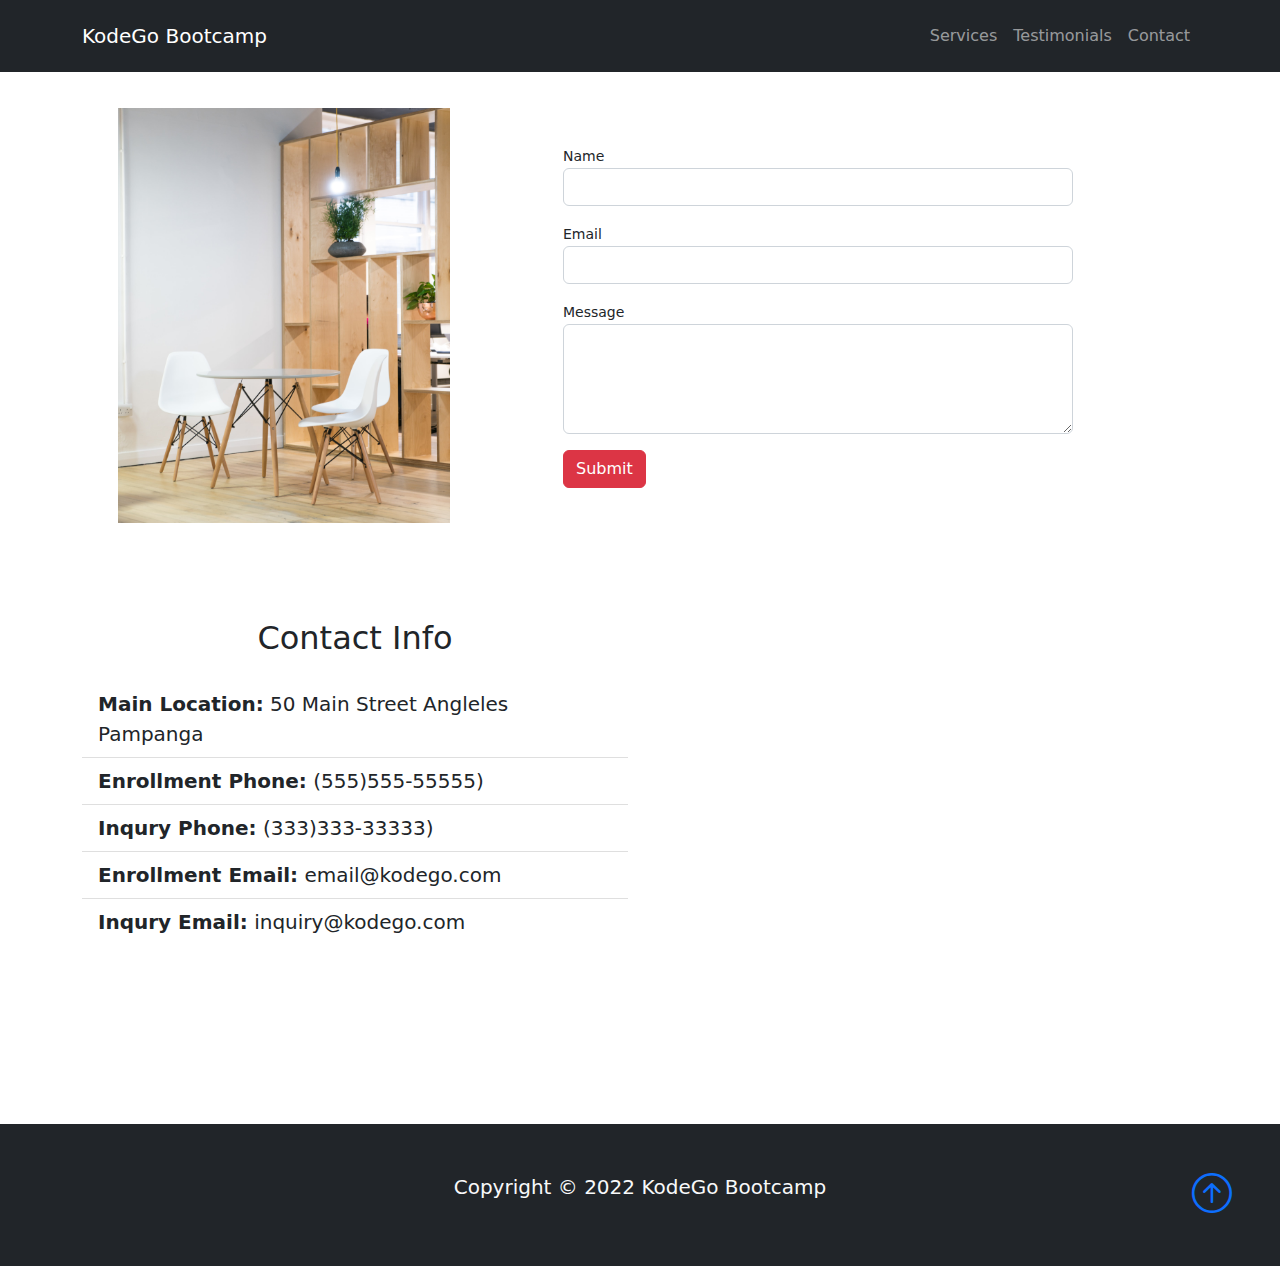
<file: contact.html>
<!DOCTYPE html>
<html lang="en">
  <head>
    <!-- ---- Meta Tags ---- -->
    <meta charset="UTF-8" />
    <meta http-equiv="X-UA-Compatible" content="IE=edge" />
    <meta name="viewport" content="width=device-width, initial-scale=1.0" />

    <!-- ---- Bootstrap CSS ---- -->
    <link rel="stylesheet" href="css/bootstrap.min.css" />

    <!-- ---- Bootstrap Icon ---- -->
    <link
      rel="stylesheet"
      href="https://cdn.jsdelivr.net/npm/bootstrap-icons@1.3.0/font/bootstrap-icons.css"
    />

    <!-- ---- Custom CSS ---- -->
    <link rel="stylesheet" href="css/style.css" />

    <title>KodeGo Bootcamp</title>
  </head>
  <body>
    <!-- ---- Nav Bar ---- -->
    <nav class="navbar navbar-expand-lg bg-dark py-3 navbar-dark fixed-top">
      <div class="container">
        <a href="index.html" class="navbar-brand">KodeGo Bootcamp</a>
        <button
          class="navbar-toggler"
          type="button"
          data-bs-toggle="collapse"
          data-bs-target="#navmenu"
        >
          <span class="navbar-toggler-icon"></span>
        </button>

        <div id="navmenu" class="collapse navbar-collapse">
          <ul class="navbar-nav ms-auto">
            <li class="nav-item">
              <a href="services.html" class="nav-link">Services</a>
            </li>
            <li class="nav-item">
              <a href="testimonials.html" class="nav-link">Testimonials</a>
            </li>
            <li class="nav-item">
              <a href="contact.html" class="nav-link">Contact</a>
            </li>
          </ul>
        </div>
      </div>
    </nav>

    <!-- ---- Contact section ---- -->
    <section>
      <div class="container p-5">
        <div class="row align-items-center">
          <div class="col-lg-4">
            <img src="img/cntact.jpg" alt="image" class="w-100" />
          </div>
          <div class="col-lg-6 offset-lg-1">
            <form>
              <div class="mb-3">
                <small>Name</small>
                <input type="text" class="form-control" id="inputName" />
              </div>
              <div class="mb-3">
                <small>Email</small>
                <input type="email" class="form-control" id="inputEmail" />
              </div>
              <div class="mb-3">
                <small>Message</small>
                <textarea
                  name="message"
                  class="form-control"
                  id="message"
                  cols="30"
                  rows="4"
                ></textarea>
              </div>
              <button type="submit" class="btn btn-danger">Submit</button>
            </form>
          </div>
        </div>
      </div>
    </section>

    <!-- ---- Contact Details and Map ---- -->
    <section class="p-5">
      <div class="container">
        <div class="row">
          <div class="col-md-6">
            <h2 class="text-center mb-4">Contact Info</h2>

            <ul class="list-group list-group-flush lead">
              <li class="list-group-item">
                <span class="fw-bold">Main Location:</span> 50 Main Street
                Angleles Pampanga
              </li>
              <li class="list-group-item">
                <span class="fw-bold">Enrollment Phone:</span> (555)555-55555)
              </li>
              <li class="list-group-item">
                <span class="fw-bold">Inqury Phone:</span> (333)333-33333)
              </li>
              <li class="list-group-item">
                <span class="fw-bold">Enrollment Email:</span> email@kodego.com
              </li>
              <li class="list-group-item">
                <span class="fw-bold">Inqury Email:</span> inquiry@kodego.com
              </li>
            </ul>
          </div>

          <div class="col-md-6">
            <div class="d-none d-md-block">
              <iframe
                src="https://www.google.com/maps/embed?pb=!1m14!1m12!1m3!1d3736.2673937790646!2d125.4537706051797!3d7.190852557017306!2m3!1f0!2f0!3f0!3m2!1i1024!2i768!4f13.1!5e0!3m2!1sen!2sph!4v1659751170183!5m2!1sen!2sph"
                width="600"
                height="450"
                style="border: 0"
                allowfullscreen=""
                loading="lazy"
                referrerpolicy="no-referrer-when-downgrade"
              ></iframe>
            </div>
          </div>
        </div>
      </div>
    </section>

    <!-- ---- Footer---- -->
    <footer class="p-5 bg-dark position-relative">
      <div class="container">
        <div class="d-flex justify-content-center">
          <p class="lead text-light">Copyright &copy; 2022 KodeGo Bootcamp</p>
        </div>

        <a href="#" class="position-absolute bottom-0 end-0 p-5">
          <i class="bi bi-arrow-up-circle h1"></i
        ></a>
      </div>
    </footer>

    <!-- ---- Bootstrap JS ---- -->
    <script src="js/bootstrap.bundle.min.js"></script>
  </body>
</html>
</file>
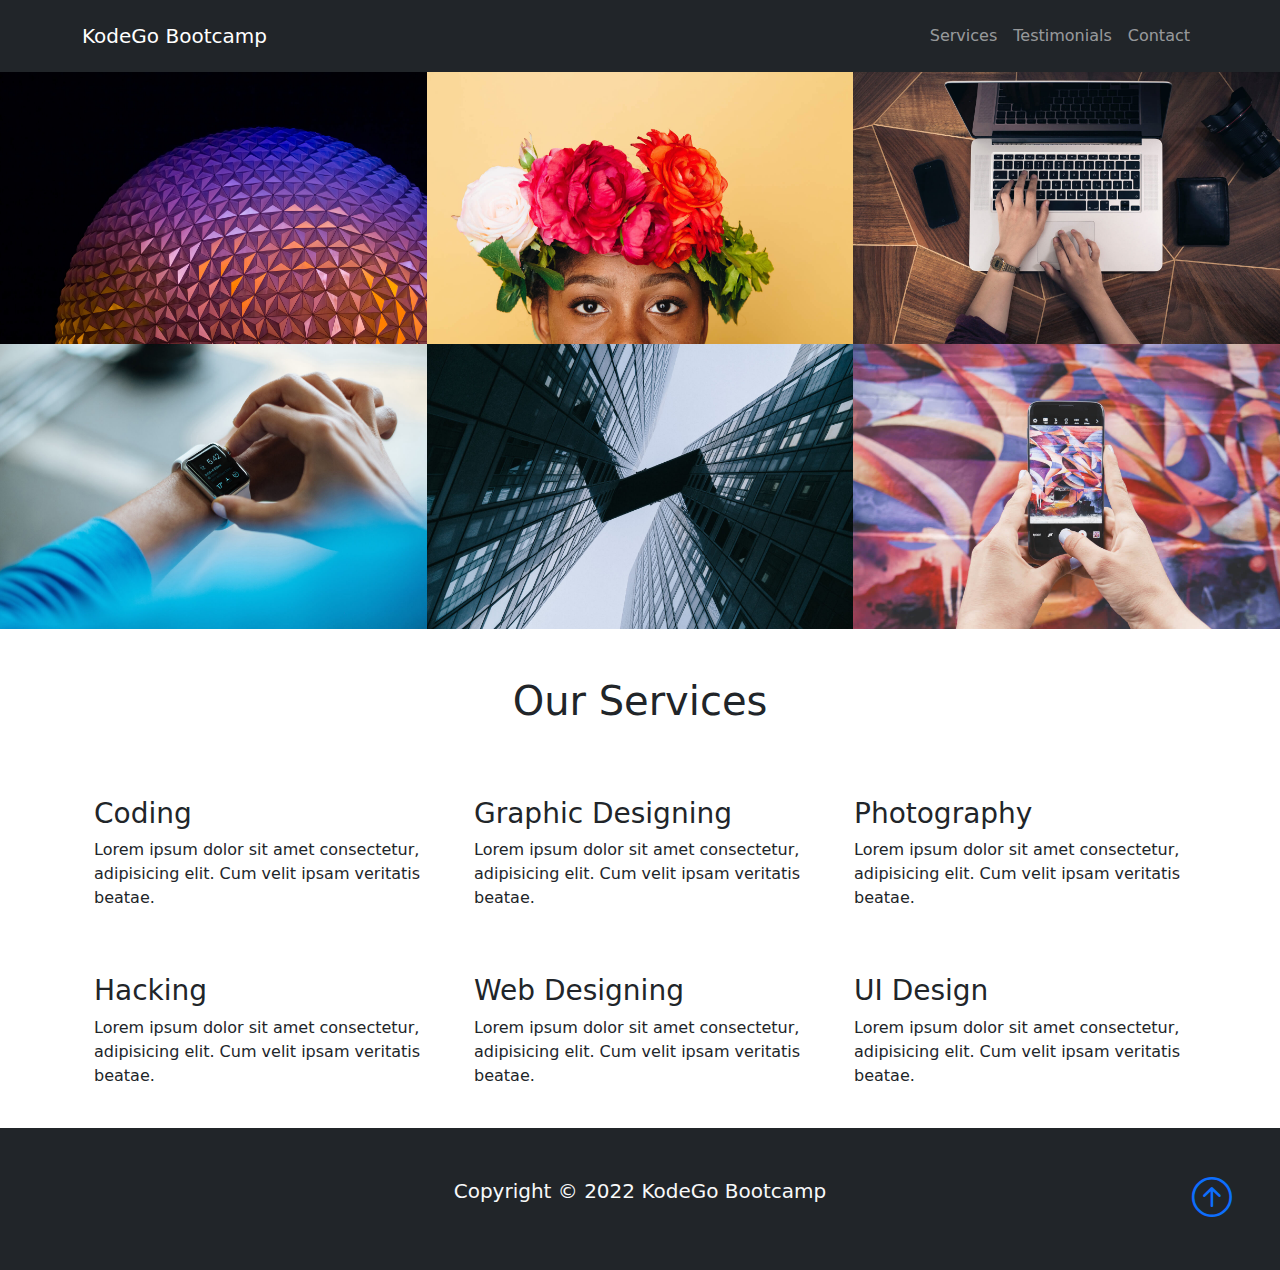
<file: services.html>
<!DOCTYPE html>
<html lang="en">
  <head>
    <!-- ---- Meta Tags ---- -->
    <meta charset="UTF-8" />
    <meta http-equiv="X-UA-Compatible" content="IE=edge" />
    <meta name="viewport" content="width=device-width, initial-scale=1.0" />

    <!-- ---- Bootstrap CSS ---- -->
    <link rel="stylesheet" href="css/bootstrap.min.css" />

    <!-- ---- Bootstrap Icon ---- -->
    <link
      rel="stylesheet"
      href="https://cdn.jsdelivr.net/npm/bootstrap-icons@1.3.0/font/bootstrap-icons.css"
    />

    <!-- ---- Custom CSS ---- -->
    <link rel="stylesheet" href="css/style.css" />

    <title>KodeGo Bootcamp</title>
  </head>
  <body>
    <!-- ---- Nav Bar ---- -->
    <nav class="navbar navbar-expand-lg bg-dark py-3 navbar-dark fixed-top">
      <div class="container">
        <a href="index.html" class="navbar-brand">KodeGo Bootcamp</a>
        <button
          class="navbar-toggler"
          type="button"
          data-bs-toggle="collapse"
          data-bs-target="#navmenu"
        >
          <span class="navbar-toggler-icon"></span>
        </button>

        <div id="navmenu" class="collapse navbar-collapse">
          <ul class="navbar-nav ms-auto">
            <li class="nav-item">
              <a href="services.html" class="nav-link">Services</a>
            </li>
            <li class="nav-item">
              <a href="testimonials.html" class="nav-link">Testimonials</a>
            </li>
            <li class="nav-item">
              <a href="contact.html" class="nav-link">Contact</a>
            </li>
          </ul>
        </div>
      </div>
    </nav>

    <!-- ---- Portfolio ---- -->
    <section>
      <div class="container-fluid">
        <div class="row">
          <div class="col-lg-4 col-sm-6 p-0">
            <div class="portfolio-item position-relative overflow-hidden">
              <img src="img/p1.jpg" alt="Project 1" class="w-100" />
              <div class="portfolio-overlay">
                <div class="portofio-text text-white">
                  <h3>Project One</h3>
                  <h6>Project Subtitle</h6>
                </div>
              </div>
            </div>
          </div>

          <div class="col-lg-4 col-sm-6 p-0">
            <div class="portfolio-item position-relative overflow-hidden">
              <img src="img/p2.jpg" alt="Project 2" class="w-100" />
              <div class="portfolio-overlay">
                <div class="portofio-text text-white">
                  <h3>Project Two</h3>
                  <h6>Project Subtitle</h6>
                </div>
              </div>
            </div>
          </div>

          <div class="col-lg-4 col-sm-6 p-0">
            <div class="portfolio-item position-relative overflow-hidden">
              <img src="img/p3.jpg" alt="Project 3" class="w-100" />
              <div class="portfolio-overlay">
                <div class="portofio-text text-white">
                  <h3>Project three</h3>
                  <h6>Project Subtitle</h6>
                </div>
              </div>
            </div>
          </div>

          <div class="col-lg-4 col-sm-6 p-0">
            <div class="portfolio-item position-relative overflow-hidden">
              <img src="img/p4.jpg" alt="Project 4" class="w-100" />
              <div class="portfolio-overlay">
                <div class="portofio-text text-white">
                  <h3>Project Four</h3>
                  <h6>Project Subtitle</h6>
                </div>
              </div>
            </div>
          </div>

          <div class="col-lg-4 col-sm-6 p-0">
            <div class="portfolio-item position-relative overflow-hidden">
              <img src="img/p5.jpg" alt="Project 5" class="w-100" />
              <div class="portfolio-overlay">
                <div class="portofio-text text-white">
                  <h3>Project Five</h3>
                  <h6>Project Subtitle</h6>
                </div>
              </div>
            </div>
          </div>

          <div class="col-lg-4 col-sm-6 p-0">
            <div class="portfolio-item position-relative overflow-hidden">
              <img src="img/p6.jpg" alt="Project 6" class="w-100" />
              <div class="portfolio-overlay">
                <div class="portofio-text text-white">
                  <h3>Project Six</h3>
                  <h6>Project Subtitle</h6>
                </div>
              </div>
            </div>
          </div>
        </div>
      </div>
    </section>

    <!-- ---- Services ---- -->
    <section class="services">
      <div class="container">
        <h1 class="text-center my-5">Our Services</h1>
        <div class="row">
          <div class="col-lg-4 col-md-6 p-4">
            <h3>Coding</h3>
            <p>
              Lorem ipsum dolor sit amet consectetur, adipisicing elit. Cum
              velit ipsam veritatis beatae.
            </p>
          </div>

          <div class="col-lg-4 col-md-6 p-4">
            <h3>Graphic Designing</h3>
            <p>
              Lorem ipsum dolor sit amet consectetur, adipisicing elit. Cum
              velit ipsam veritatis beatae.
            </p>
          </div>

          <div class="col-lg-4 col-md-6 p-4">
            <h3>Photography</h3>
            <p>
              Lorem ipsum dolor sit amet consectetur, adipisicing elit. Cum
              velit ipsam veritatis beatae.
            </p>
          </div>

          <div class="col-lg-4 col-md-6 p-4">
            <h3>Hacking</h3>
            <p>
              Lorem ipsum dolor sit amet consectetur, adipisicing elit. Cum
              velit ipsam veritatis beatae.
            </p>
          </div>

          <div class="col-lg-4 col-md-6 p-4">
            <h3>Web Designing</h3>
            <p>
              Lorem ipsum dolor sit amet consectetur, adipisicing elit. Cum
              velit ipsam veritatis beatae.
            </p>
          </div>

          <div class="col-lg-4 col-md-6 p-4">
            <h3>UI Design</h3>
            <p>
              Lorem ipsum dolor sit amet consectetur, adipisicing elit. Cum
              velit ipsam veritatis beatae.
            </p>
          </div>
        </div>
      </div>
    </section>

    <!-- ---- Footer---- -->
    <footer class="p-5 bg-dark position-relative">
      <div class="container">
        <div class="d-flex justify-content-center">
          <p class="lead text-light">Copyright &copy; 2022 KodeGo Bootcamp</p>
        </div>

        <a href="#" class="position-absolute bottom-0 end-0 p-5">
          <i class="bi bi-arrow-up-circle h1"></i
        ></a>
      </div>
    </footer>

    <!-- ---- Bootstrap JS ---- -->
    <script src="js/bootstrap.bundle.min.js"></script>
  </body>
</html>
</file>
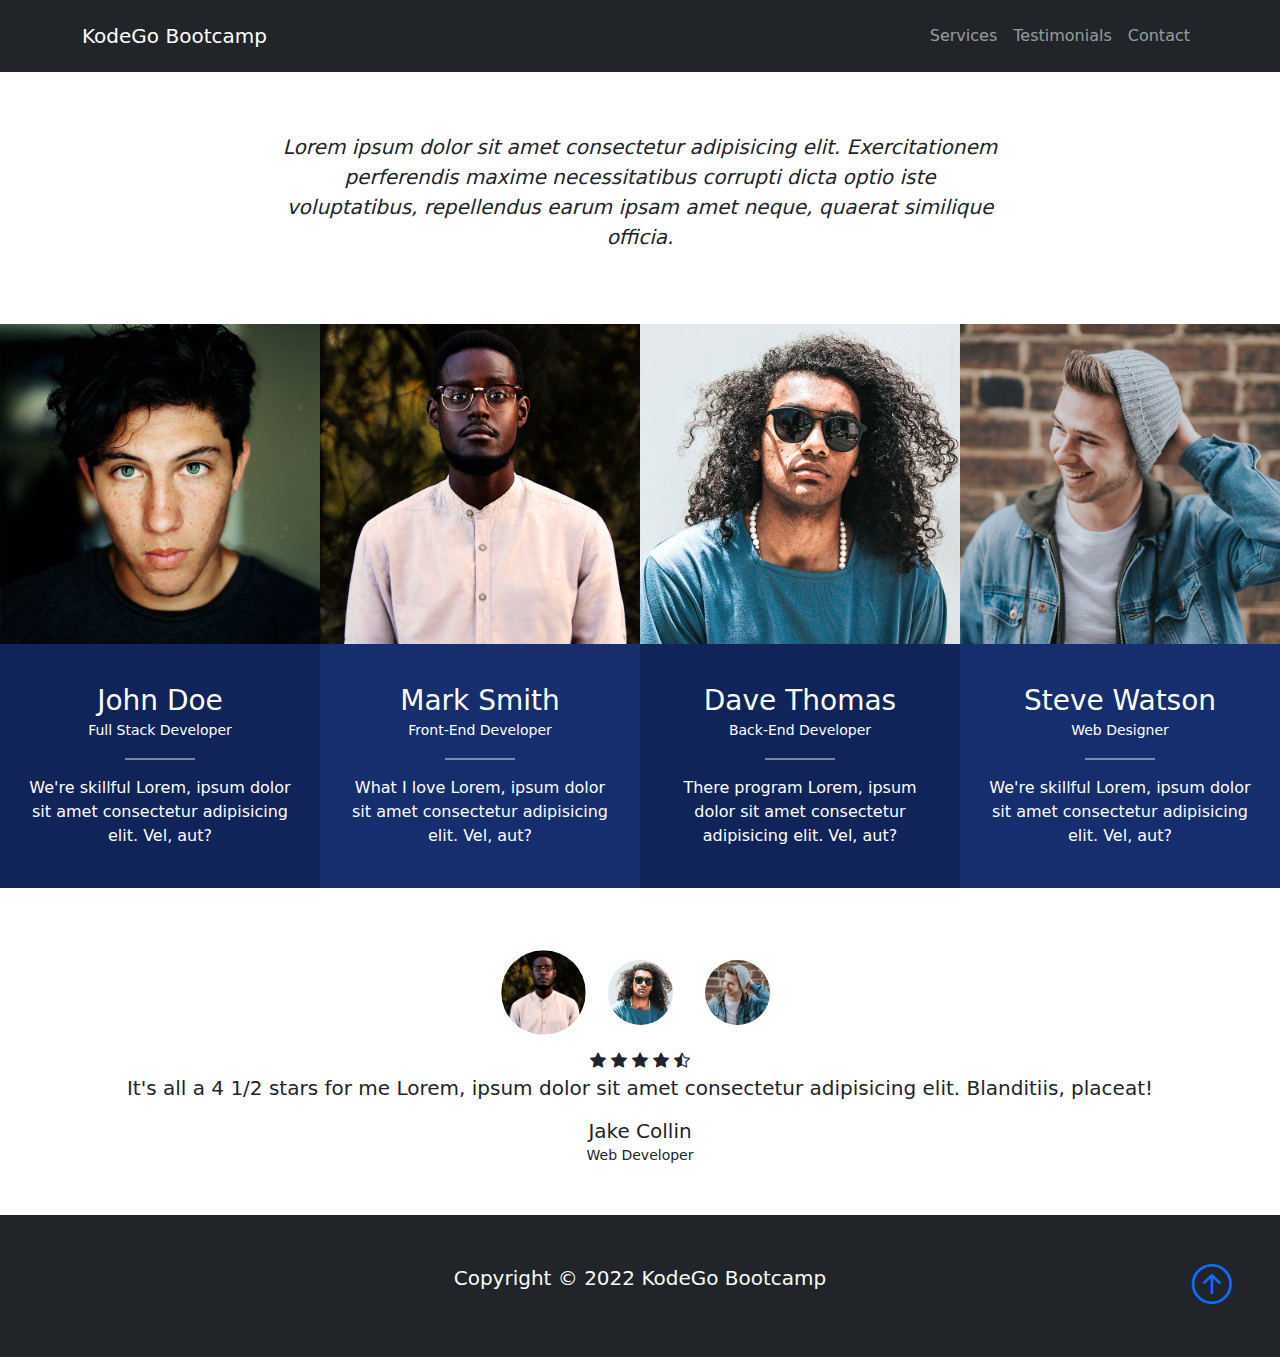
<file: testimonials.html>
<!DOCTYPE html>
<html lang="en">
  <head>
    <!-- ---- Meta Tags ---- -->
    <meta charset="UTF-8" />
    <meta http-equiv="X-UA-Compatible" content="IE=edge" />
    <meta name="viewport" content="width=device-width, initial-scale=1.0" />

    <!-- ---- Bootstrap CSS ---- -->
    <link rel="stylesheet" href="css/bootstrap.min.css" />

    <!-- ---- Bootstrap Icon ---- -->
    <link
      rel="stylesheet"
      href="https://cdn.jsdelivr.net/npm/bootstrap-icons@1.3.0/font/bootstrap-icons.css"
    />

    <!-- ---- Custom CSS ---- -->
    <link rel="stylesheet" href="css/style.css" />

    <title>KodeGo Bootcamp</title>
  </head>
  <body>
    <!-- ---- Nav Bar ---- -->
    <nav class="navbar navbar-expand-lg bg-dark py-3 navbar-dark fixed-top">
      <div class="container">
        <a href="index.html" class="navbar-brand">KodeGo Bootcamp</a>
        <button
          class="navbar-toggler"
          type="button"
          data-bs-toggle="collapse"
          data-bs-target="#navmenu"
        >
          <span class="navbar-toggler-icon"></span>
        </button>

        <div id="navmenu" class="collapse navbar-collapse">
          <ul class="navbar-nav ms-auto">
            <li class="nav-item">
              <a href="services.html" class="nav-link">Services</a>
            </li>
            <li class="nav-item">
              <a href="testimonials.html" class="nav-link">Testimonials</a>
            </li>
            <li class="nav-item">
              <a href="contact.html" class="nav-link">Contact</a>
            </li>
          </ul>
        </div>
      </div>
    </nav>
    <!-- ---- Testimonials---- -->
    <section>
      <div class="container">
        <div class="row">
          <div class="col-12 text-center p-5">
            <div class="tab-content">
              <div class="review">
                <p class="lead">
                  Lorem ipsum dolor sit amet consectetur adipisicing elit.
                  Exercitationem perferendis maxime necessitatibus corrupti
                  dicta optio iste voluptatibus, repellendus earum ipsam amet
                  neque, quaerat similique officia.
                </p>
              </div>
            </div>
          </div>
        </div>
      </div>
    </section>

    <!-- ---- Alumni message---- -->
    <section>
      <div class="container-fluid">
        <div class="row text-center">
          <div class="col-sm-6 col-lg-3 team-member p-0">
            <div class="team-member-img position-relative overflow-hidden">
              <img
                src="img/team-3-800x800.jpg"
                alt="Member 1"
                class="w-100 img-fuid"
              />
              <div class="social-icons">
                <a href="#"><i class="bi bi-facebook"></i></a>
                <a href="#"><i class="bi bi-twitter"></i></a>
                <a href="#"><i class="bi bi-instagram"></i></a>
                <a href="#"><i class="bi bi-github"></i></a>
              </div>
            </div>
            <div class="p-4">
              <h3 class="mt-3 mb-0 text-white">John Doe</h3>
              <small class="text-white">Full Stack Developer</small>
              <div class="hline"></div>
              <p class="text-white">
                We're skillful Lorem, ipsum dolor sit amet consectetur
                adipisicing elit. Vel, aut?
              </p>
            </div>
          </div>

          <div class="col-sm-6 col-lg-3 team-member even p-0">
            <div class="team-member-img position-relative overflow-hidden">
              <img
                src="img/team-4-800x800.jpg"
                alt="Member 2"
                class="w-100 img-fuid"
              />
              <div class="social-icons">
                <a href="#"><i class="bi bi-facebook"></i></a>
                <a href="#"><i class="bi bi-twitter"></i></a>
                <a href="#"><i class="bi bi-instagram"></i></a>
                <a href="#"><i class="bi bi-github"></i></a>
              </div>
            </div>
            <div class="p-4">
              <h3 class="mt-3 mb-0 text-white">Mark Smith</h3>
              <small class="text-white">Front-End Developer</small>
              <div class="hline"></div>
              <p class="text-white">
                What I love Lorem, ipsum dolor sit amet consectetur adipisicing
                elit. Vel, aut?
              </p>
            </div>
          </div>

          <div class="col-sm-6 col-lg-3 team-member p-0">
            <div class="team-member-img position-relative overflow-hidden">
              <img
                src="img/team-6-800x800.jpg"
                alt="Member 3"
                class="w-100 img-fuid"
              />
              <div class="social-icons">
                <a href="#"><i class="bi bi-facebook"></i></a>
                <a href="#"><i class="bi bi-twitter"></i></a>
                <a href="#"><i class="bi bi-instagram"></i></a>
                <a href="#"><i class="bi bi-github"></i></a>
              </div>
            </div>
            <div class="p-4">
              <h3 class="mt-3 mb-0 text-white">Dave Thomas</h3>
              <small class="text-white">Back-End Developer</small>
              <div class="hline"></div>
              <p class="text-white">
                There program Lorem, ipsum dolor sit amet consectetur
                adipisicing elit. Vel, aut?
              </p>
            </div>
          </div>

          <div class="col-sm-6 col-lg-3 team-member even p-0">
            <div class="team-member-img position-relative overflow-hidden">
              <img
                src="img/team-8-800x800.jpg"
                alt="Member 4"
                class="w-100 img-fuid"
              />
              <div class="social-icons">
                <a href="#"><i class="bi bi-facebook"></i></a>
                <a href="#"><i class="bi bi-twitter"></i></a>
                <a href="#"><i class="bi bi-instagram"></i></a>
                <a href="#"><i class="bi bi-github"></i></a>
              </div>
            </div>
            <div class="p-4">
              <h3 class="mt-3 mb-0 text-white">Steve Watson</h3>
              <small class="text-white">Web Designer</small>
              <div class="hline"></div>
              <p class="text-white">
                We're skillful Lorem, ipsum dolor sit amet consectetur
                adipisicing elit. Vel, aut?
              </p>
            </div>
          </div>
        </div>
      </div>
    </section>

    <!-- ---- Testimonial reviews---- -->
    <section id="testimonial-reviews" class="text-center">
      <div class="container">
        <div class="row">
          <div class="col-12 py-5">
            <ul
              class="nav nav-pills justify-content-center my-3"
              id="pills-tab"
              role="tablist"
            >
              <li class="nav-item" role="presentation">
                <button
                  class="nav-link active"
                  id="pills-one-tab"
                  data-bs-toggle="pill"
                  data-bs-target="#pills-one"
                  type="button"
                  role="tab"
                  aria-controls="pills-one"
                  aria-selected="true"
                >
                  <img src="img/team-4-800x800.jpg" alt="Member 5" />
                </button>
              </li>

              <li class="nav-item" role="presentation">
                <button
                  class="nav-link"
                  id="pills-two-tab"
                  data-bs-toggle="pill"
                  data-bs-target="#pills-two"
                  type="button"
                  role="tab"
                  aria-controls="pills-two"
                  aria-selected="true"
                >
                  <img src="img/team-6-800x800.jpg" alt="Member 6" />
                </button>
              </li>

              <li class="nav-item" role="presentation">
                <button
                  class="nav-link"
                  id="pills-three-tab"
                  data-bs-toggle="pill"
                  data-bs-target="#pills-three"
                  type="button"
                  role="tab"
                  aria-controls="pills-three"
                  aria-selected="true"
                >
                  <img src="img/team-8-800x800.jpg" alt="Member 7" />
                </button>
              </li>
            </ul>

            <div class="tab-content">
              <div
                class="tab-pane fade show active"
                id="pills-one"
                role="tabpanel"
                aria-labelledby="pills-one-tab"
              >
                <div class="reviews">
                  <div class="stars">
                    <i class="bi bi-star-fill"></i>
                    <i class="bi bi-star-fill"></i>
                    <i class="bi bi-star-fill"></i>
                    <i class="bi bi-star-fill"></i>
                    <i class="bi bi-star-half"></i>
                  </div>
                  <p class="lead">
                    It's all a 4 1/2 stars for me Lorem, ipsum dolor sit amet
                    consectetur adipisicing elit. Blanditiis, placeat!
                  </p>
                  <h5 class="title-sm mb-0">Jake Collin</h5>
                  <small>Web Developer</small>
                </div>
              </div>

              <div
                class="tab-pane fade"
                id="pills-two"
                role="tabpanel"
                aria-labelledby="pills-two-tab"
              >
                <div class="reviews">
                  <div class="stars">
                    <i class="bi bi-star-fill"></i>
                    <i class="bi bi-star-fill"></i>
                    <i class="bi bi-star-fill"></i>
                    <i class="bi bi-star-fill"></i>
                    <i class="bi bi-star-fill"></i>
                  </div>
                  <p class="lead">
                    It's a perfect 5 stars for me Lorem, ipsum dolor sit amet
                    consectetur adipisicing elit. Blanditiis, placeat!
                  </p>
                  <h5 class="title-sm mb-0">Drake Stewart</h5>
                  <small>QA Tester</small>
                </div>
              </div>

              <div
                class="tab-pane fade"
                id="pills-three"
                role="tabpanel"
                aria-labelledby="pills-three-tab"
              >
                <div class="reviews">
                  <div class="stars">
                    <i class="bi bi-star-fill"></i>
                    <i class="bi bi-star-fill"></i>
                    <i class="bi bi-star-fill"></i>
                    <i class="bi bi-star-fill"></i>
                    <i class="bi bi-star"></i>
                  </div>
                  <p class="lead">
                    It's a 4 stars for me Lorem, ipsum dolor sit amet
                    consectetur adipisicing elit. Blanditiis, placeat!
                  </p>
                  <h5 class="title-sm mb-0">Marshall Mosby</h5>
                  <small>Scrum Master</small>
                </div>
              </div>
            </div>
          </div>
        </div>
      </div>
    </section>

    <!-- ---- Footer---- -->
    <footer class="p-5 bg-dark position-relative">
      <div class="container">
        <div class="d-flex justify-content-center">
          <p class="lead text-light">Copyright &copy; 2022 KodeGo Bootcamp</p>
        </div>

        <a href="#" class="position-absolute bottom-0 end-0 p-5">
          <i class="bi bi-arrow-up-circle h1"></i
        ></a>
      </div>
    </footer>

    <!-- ---- Bootstrap JS ---- -->
    <script src="js/bootstrap.bundle.min.js"></script>
  </body>
</html>
</file>
<file: css/style.css>
body::before{
    display: block;
    content: '';
    height: 60px;
}

/* ----Newsletter---- */

@media (min-width: 768px) {
    .news-input{
        width: 50%;
    }
}

.card{
    border-radius: 15px;
}
.card-body{
    border-radius: 15px;
}
.arrow-up{
    color: blue;
    right: 0px;
    bottom:0px;
}
   
/* ---Portfolio--- */
.portfolio-overlay{
    position:absolute;
    bottom: 0;
    left: 0;
    width: 100%;
    height: 100%;
    background-color: rgb(17, 36, 90, 0.9);
    display: flex;
    align-items: flex-end;
    padding: 30px;
    opacity: 0;
}
.portfolio-item:hover .portfolio-overlay{
    opacity: 1;
}
.portfolio-item:hover img{
    transform: scale(1.1);
}
.portfolio-item img,
.portfolio-item .portfolio-overlay{
    transition: all 0.4s ease;
}

/* -- ---- Testimonial message---- -- */
.review p{
    max-width: 720px;
    margin: 24px auto;
    font-style: italic;
}

/* -- ---- Alumni message---- -- */
.team-member{
    background-color: #11245A;
}

.team-member .hline{
    width: 70px;
    height: 2px;
    margin: 16px auto;
    background-color: rgba(255, 255, 255, 0.445);
}

.team-member .team-member-img .social-icons{
    width: 100%;
    height: 60px;
    background-color: #E93B81;
    position: absolute;
    bottom: -60px;
    left: 0;
    display: flex;
    align-items: center;
    justify-content: center;
}

.team-member .team-member-img .social-icons a{
    width: 40px;
    height: 40px;
    display: flex;
    align-items: center;
    justify-content: center;
    border: 2px solid rgba(255, 255, 255, 0.5);
    font-size: 24px;
    color: #fff;
    border-radius: 100px;
    margin-left: 4px;
    margin-right: 4px;
}

.team-member:hover img{
    transform: translateY(-60px);
}

.team-member:hover .team-member-img .social-icons{
    bottom: 0;
}

.team-member .team-member-img img,
.team-member .team-member-img .social-icons{
    transition: all 0.4s ease;
}

.team-member.even {
    background-color: #162e6e;
}

/* -- ---- Testimonial reviews---- -- */
#testimonial-reviews img {
    width: 65px;
    height: 65px;
    border-radius: 100px;
    transition: all 0.4s ease;
}

#testimonial-reviews .nav-pills .nav-link.active {
    background-color: transparent;
}

#testimonial-reviews .nav-pills .nav-link.active img {
    transform: scale(1.3);
}
</file>
